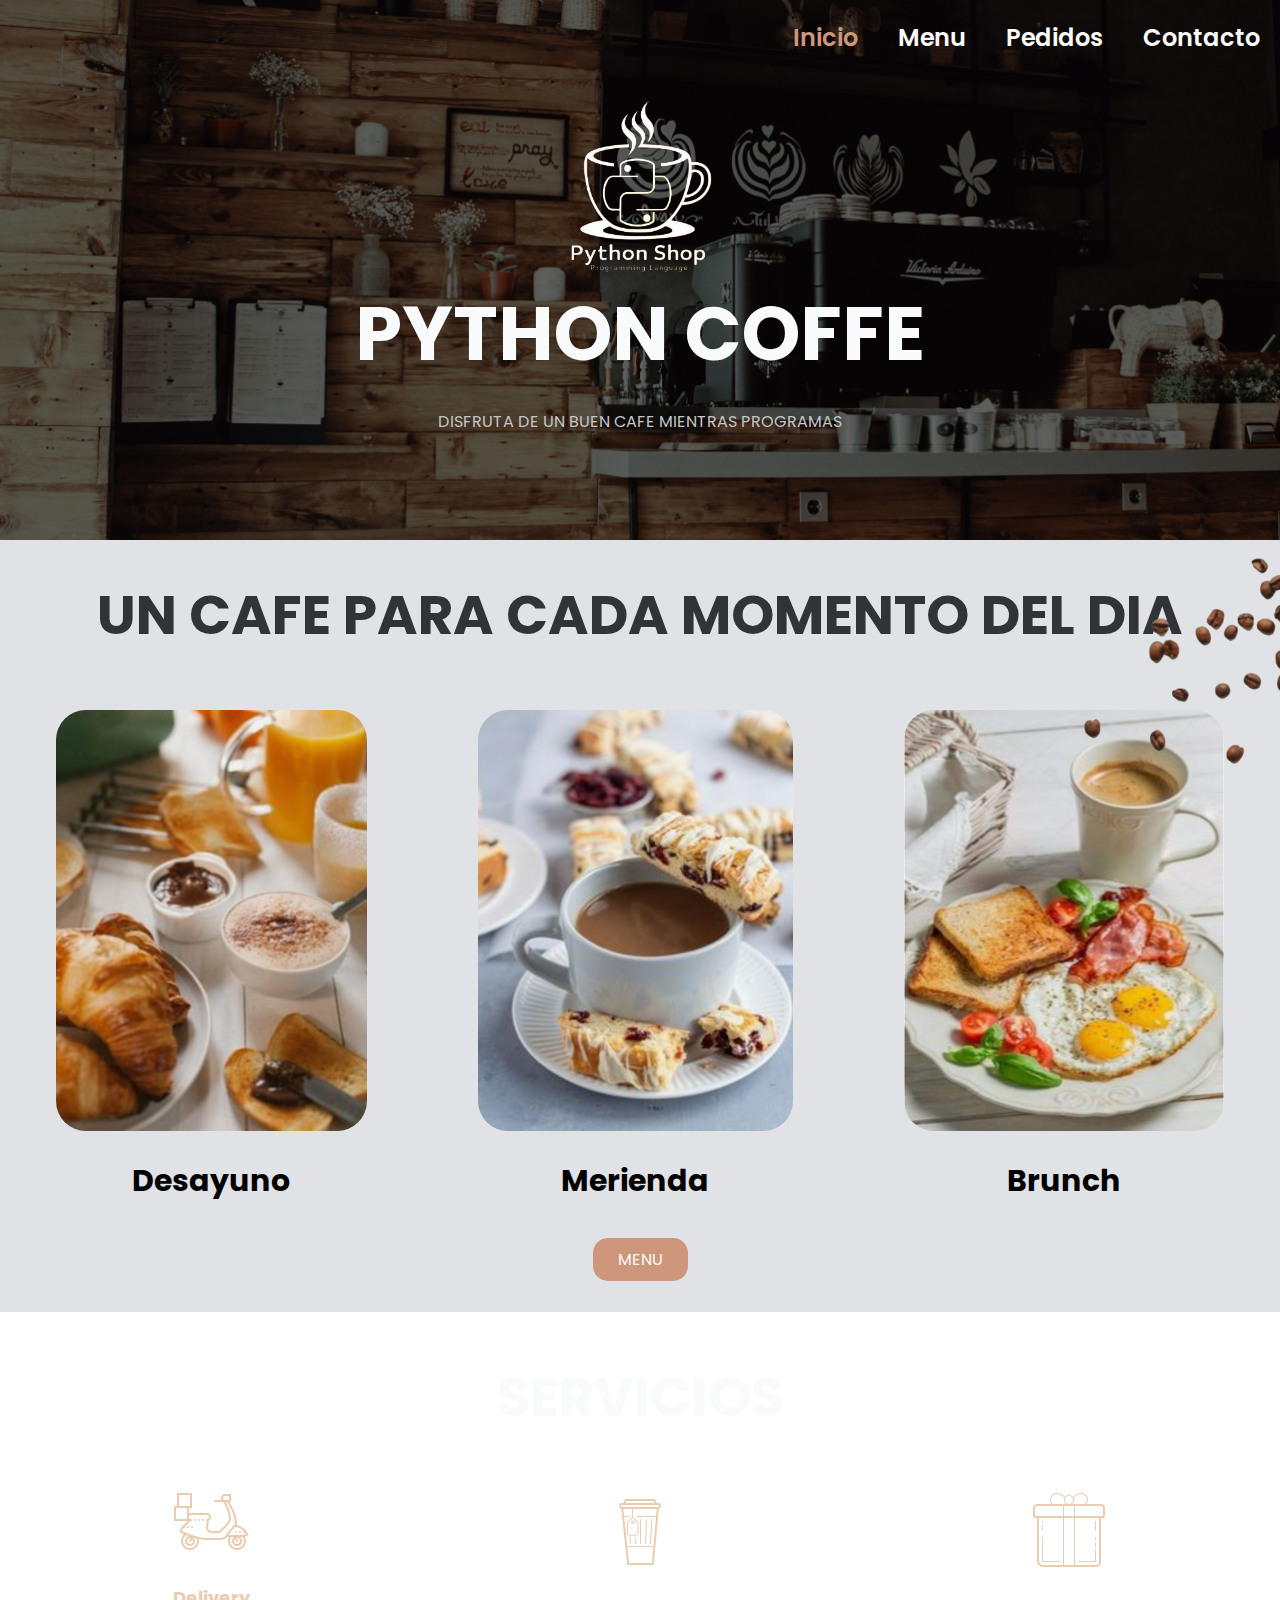
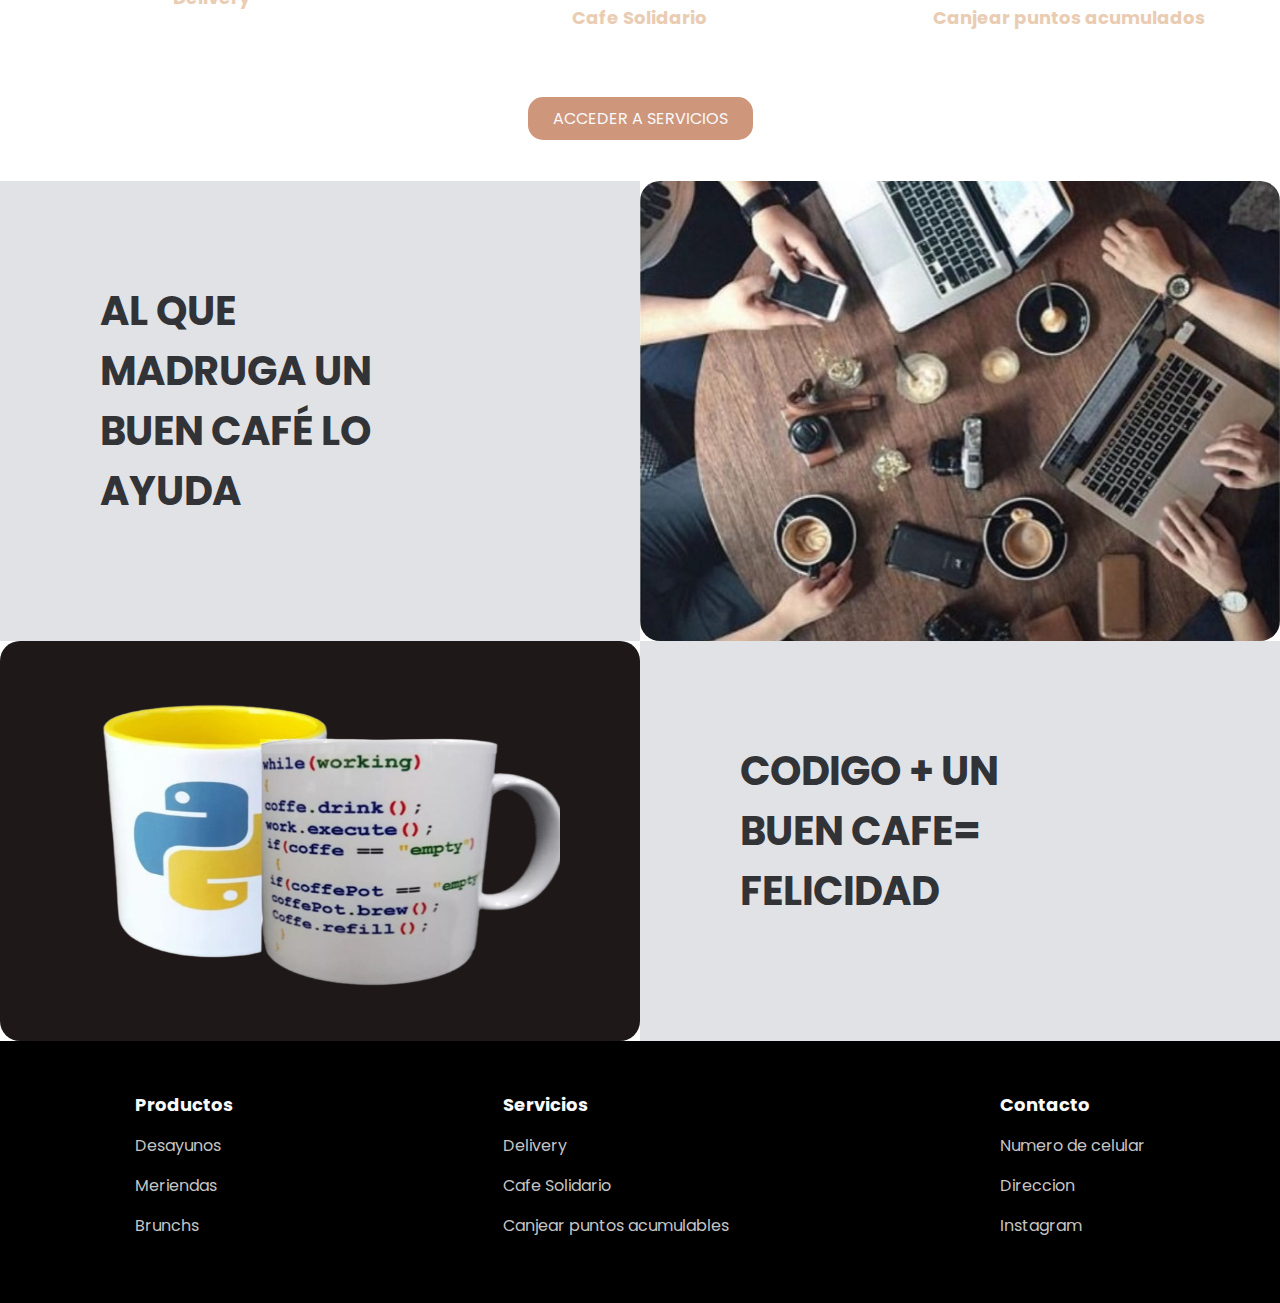
<file: index.html>
<!DOCTYPE html>
<html lang="es">

<head>
    <meta charset="UTF-8">
    <meta http-equiv="X-UA-Compatible" content="IE-edge">
    <meta name="viewport" content="width=device-width, initial-scale=1.0">
    <link rel="icon" href="imagenes/coffe.ico">
    <title>Python Coffe</title>
    <link rel="stylesheet" href="css/estilos.css">
</head>

<body>

    <header class="header">

        <div class="menu container">
            <a href="#" class="logo"></a>
            <input type="checkbox" id="menu" />
            <label for="menu">
                <img src="imagenes/menu.png" class="menu-icono" alt="">
            </label>
            <nav class="navbar">
                <ul>
                    <li><a href="index.html" class="menu-color">Inicio</a></li>
                    <li><a href="menu.html">Menu</a></li>
                    <li><a href="pedidos.html">Pedidos</a></li>
                    <li><a href="contacto.html">Contacto</a></li>
                </ul>
            </nav>
        </div>

        <div class="header-content container">
            <img src="imagenes/logo.png" class="menu-logo" alt="">
            <h1>Python Coffe</h1>
            <p>
                DISFRUTA DE UN BUEN CAFE MIENTRAS PROGRAMAS
            </p>

        </div>
    </header>

    <section class="coffee">
        <img class="coffee-img" src="imagenes/bg2.png" alt="">
        <div class="coffee-content container">
            <h2>Un cafe para cada momento del dia</h2>
            <br>
            <br>
            <div class="coffee-group">
                <div class="Desayuno">
                    <img src="imagenes/desayuno.jfif" alt="">
                    <h3>Desayuno</h3>

                </div>
                <div class="Merienda">
                    <img src="imagenes/merienda.jfif" alt="">
                    <h3>Merienda</h3>

                </div>
                <div class="Brunch">
                    <img src="imagenes/brunch.jfif" alt="">
                    <h3>Brunch</h3>

                </div>
            </div>
            <a href="menu.html" class="btn-1">Menu </a>
        </div>
    </section>

    <main class="services">
        <div class="services-content container">
            <h2>Servicios</h2>
            <div class="services-group">

                <div class="services-1">
                    <img src="imagenes/delivery.jfif" alt="">
                    <h3>Delivery</h3>
                </div>
                <div class="services-1">
                    <img src="imagenes/cafesolidario.jfif" alt="">
                    <h3>Cafe Solidario</h3>
                </div>
                <div class="services-1">
                    <img src="imagenes/canjearpuntos.png" alt="">
                    <h3>Canjear puntos acumulados</h3>
                </div>
            </div>

            <a href="pedidos.html" class="btn-1"> Acceder a Servicios</a>
        </div>
    </main>

    <section class="general">

        <div class="general-1">
            <h2> Al que madruga un buen café lo ayuda</h2>
        </div>
        <div class="general-2"></div>
    </section>

    <section class="general">
        <div class="general-3"></div>
        <div class="general-1">
            <h2> Codigo + Un buen Cafe= felicidad </h2>

        </div>
    </section>

    <footer class="footer">
        <div class="footer-content container">
            <div class="link">
                <h3>Productos</h3>
                <ul>
                    <li><a href="#">Desayunos</a></li>
                    <li><a href="#">Meriendas</a></li>
                    <li><a href="#">Brunchs</a></li>

                </ul>
            </div>
            <div class="link">
                <h3>Servicios</h3>
                <ul>
                    <li><a href="pedidos.html">Delivery</a></li>
                    <li><a href="pedidos.html">Cafe Solidario</a></li>
                    <li><a href="pedidos.html">Canjear puntos acumulables</a></li>

                </ul>
            </div>
            <div class="link">
                <h3>Contacto</h3>
                <ul>
                    <li><a href="#">Numero de celular</a></li>
                    <li><a href="#">Direccion</a></li>
                    <li><a href="#">Instagram</a></li>

                </ul>

            </div>
        </div>
    </footer>
</body>

</html>
</file>
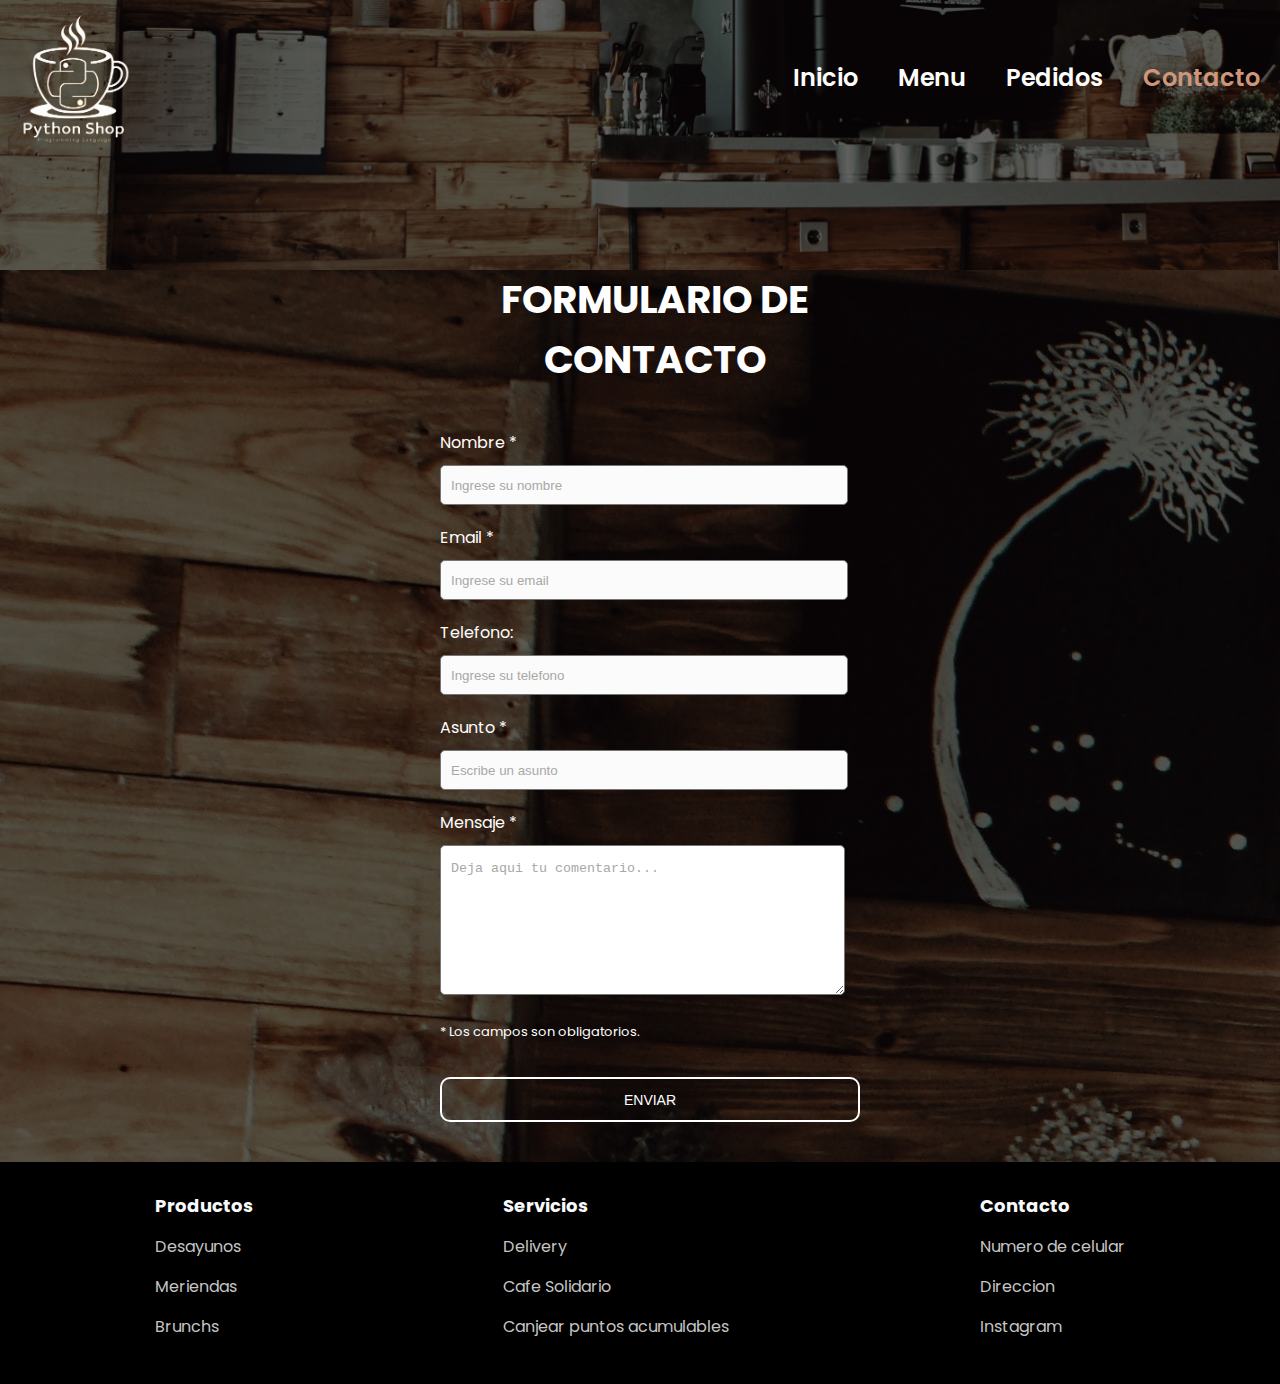
<file: contacto.html>
<!DOCTYPE html>
<html lang="en">

<head>
    <meta charset="UTF-8">
    <meta http-equiv="X-UA-Compatible" content="IE=edge">
    <meta name="viewport" content="width=device-width, initial-scale=1.0">
    <link rel="icon" href="imagenes/coffe.ico">
    <title>Python Coffe</title>
    <link rel="stylesheet" href="css/estilos.css">
    <link rel="stylesheet" href="css/contacto.css">
</head>

<body>

    <header class="header">

        <div class="menu container">
            <img src="imagenes/logo.png" class="menu-logo" alt="">

            <input type="checkbox" id="menu" />
            <label for="menu">

            </label>
            <nav class="navbar">
                <ul>
                    <li><a href="index.html">Inicio</a></li>
                    <li><a href="menu.html">Menu</a></li>
                    <li><a href="pedidos.html">Pedidos</a></li>
                    <li><a href="contacto.html" class="menu-color">Contacto</a></li>
                </ul>
            </nav>
        </div>


    </header>

    <main>
        <div class="formulario">
            <h2>Formulario de contacto</h1>
                <form name="contacto" action="https://formspree.io/f/moqgzdbw" method="post">
                  
                        <label for="nombre">Nombre
                            <span class="obligatorio">*</span>
                        </label>
                        <input type="text" name="nombre" maxlength="15" id="nombre" required="obligatorio" placeholder="Ingrese su nombre">

                        <label for="email">Email
                            <span class="obligatorio">*</span>
                        </label>
                        <input type="email" name="correo" id="correo" required="obligatorio" placeholder="Ingrese su email">
                
                        <label for="telefono">Telefono: </label>
                        <input name="telefono" placeholder="Ingrese su telefono" id="telefono" type="tel">

                        <label for="asunto">Asunto
                            <span class="obligatorio">*</span>
                        </label>
                        <input type="text" name="asunto" id="asunto" required="obligatorio" placeholder="Escribe un asunto" maxlength="50">

                        <label for="mensaje">Mensaje
                            <span class="obligatorio">*</span>
                        </label>
                        <textarea name="mensaje" class="mensaje" id="mensaje" required="obligatorio" placeholder="Deja aqui tu comentario..."></textarea>

                    <p class="aviso">
                        <span class="obligatorio"> </span> * Los campos son obligatorios.
                    </p>

                    <br>
                    <p id="validacion"></p>
                    <button type="button" name="enviar" id="enviar"  onclick="validacionContacto()">
                        <p>Enviar</p>
                    </button>

                </form>
        </div>
    </main>
    <script src="js/validacionContacto.js"></script>
    <footer class="footer">
        <div class="footer-content container">
            <div class="link">
                <h3>Productos</h3>
                <ul>
                    <li><a href="#">Desayunos</a></li>
                    <li><a href="#">Meriendas</a></li>
                    <li><a href="#">Brunchs</a></li>
                </ul>
            </div>
            <div class="link">
                <h3>Servicios</h3>
                <ul>
                    <li><a href="pedidos.html">Delivery</a></li>
                    <li><a href="pedidos.html">Cafe Solidario</a></li>
                    <li><a href="pedidos.html">Canjear puntos acumulables</a></li>
                </ul>
            </div>
            <div class="link">
                <h3>Contacto</h3>
                <ul>
                    <li><a href="#">Numero de celular</a></li>
                    <li><a href="#">Direccion</a></li>
                    <li><a href="#">Instagram</a></li>
                </ul>
            </div>
        </div>
    </footer>
</body>

</html>
</file>
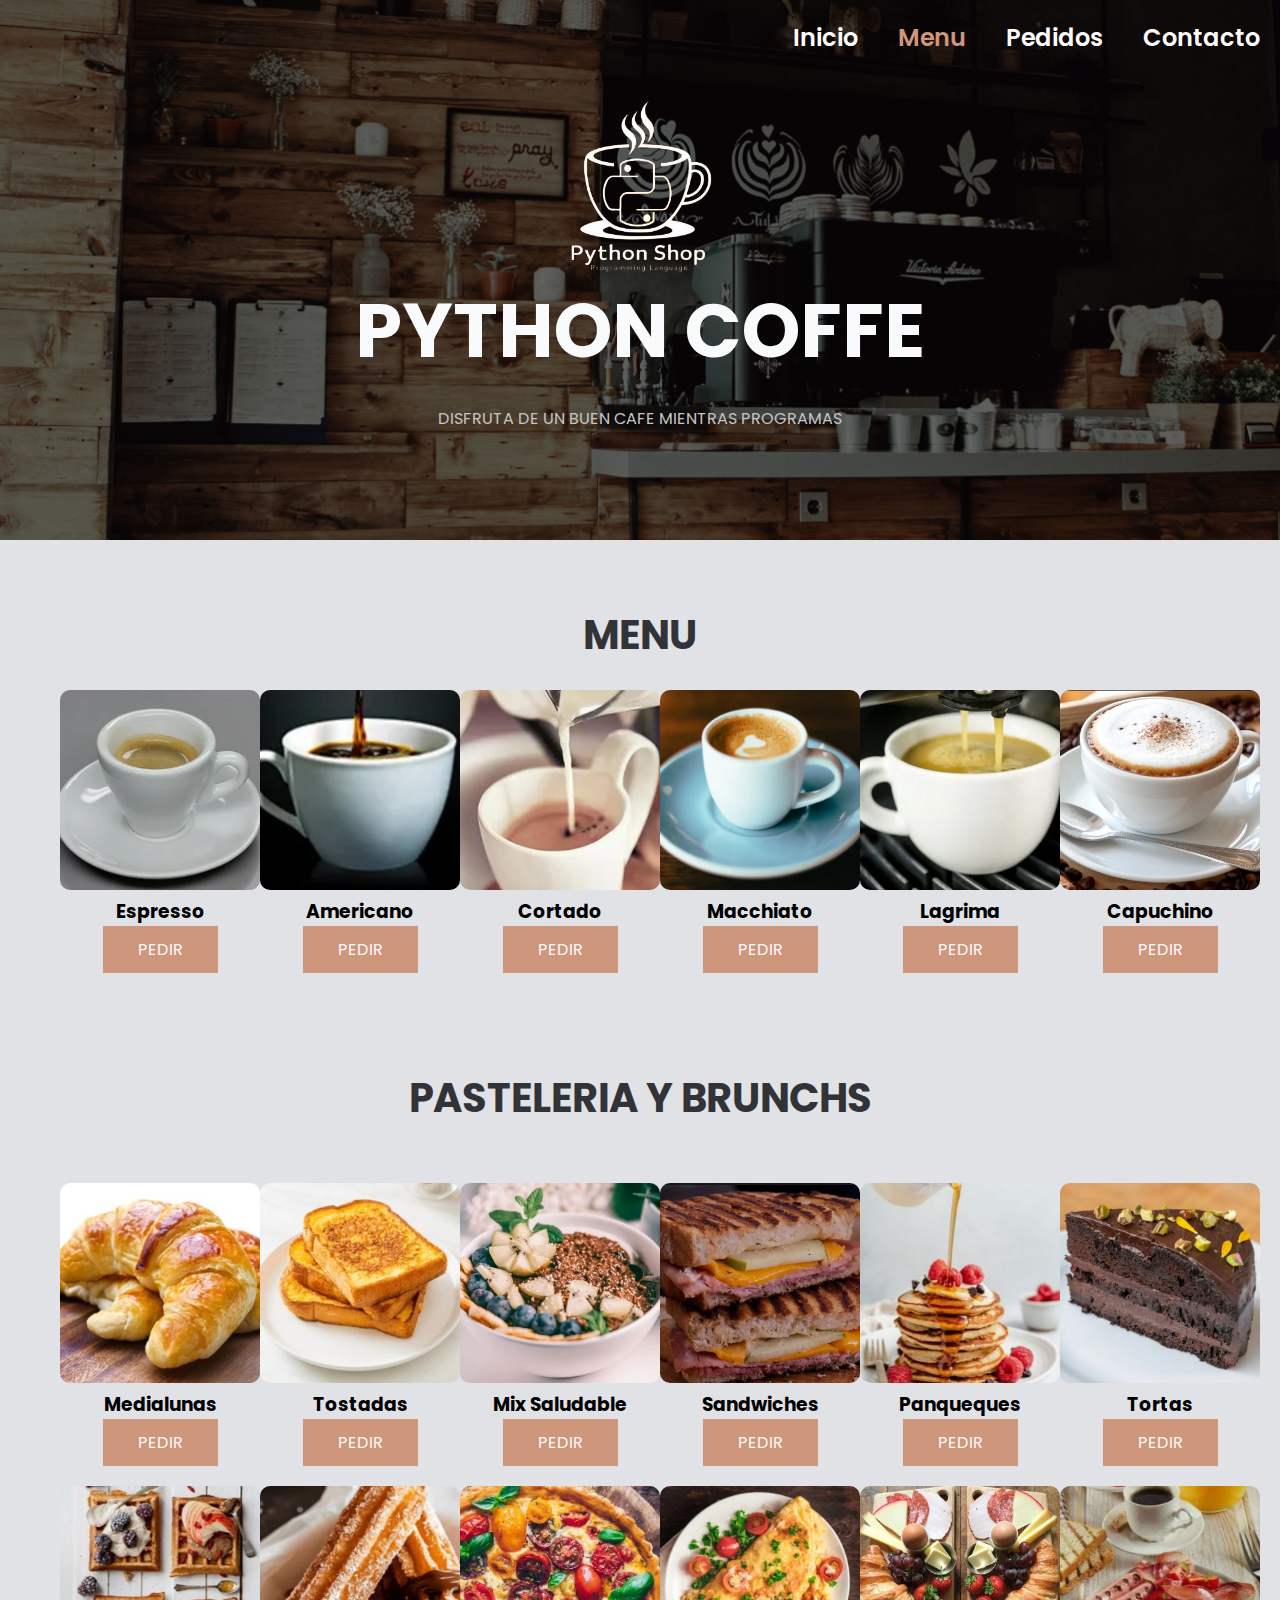
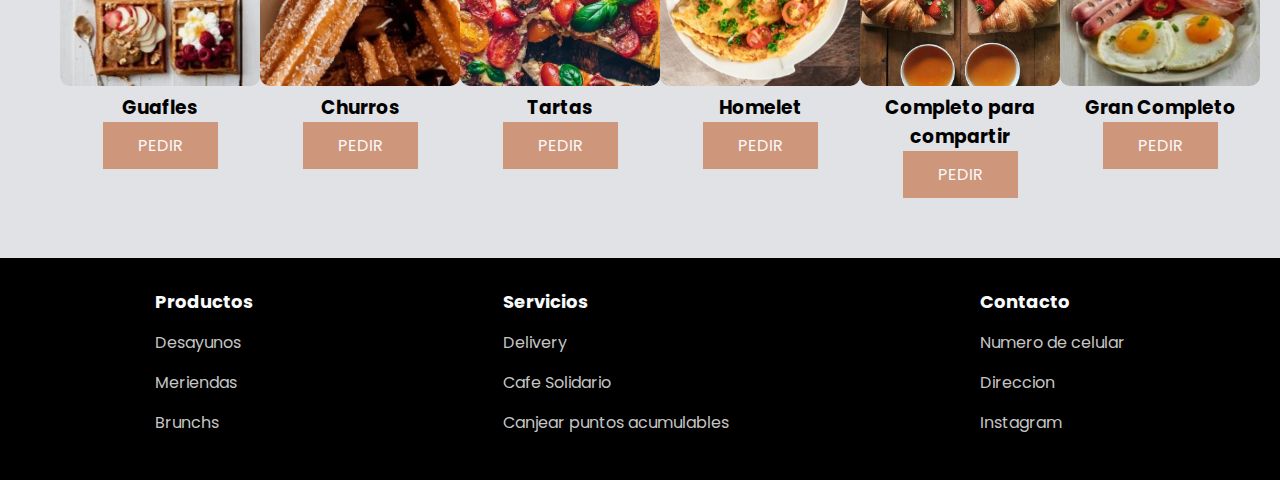
<file: menu.html>
<!DOCTYPE html>
<html lang="es">

<head>
    <meta charset="UTF-8">
    <meta http-equiv="X-UA-Compatible" content="IE-edge">
    <meta name="viewport" content="width=device-width, initial-scale=1.0">
    <link rel="icon" href="imagenes/coffe.ico">
    <title>Python Coffe</title>
    <link rel="stylesheet" href="css/menu.css">
</head>

<body>

    <header class="header">

        <div class="menu container">
            <a href="#" class="logo"></a>
            <input type="checkbox" id="menu" />
            <label for="menu">
                <img src="imagenes/menu.png" class="menu-icono" alt="">
            </label>
            <nav class="navbar">
                <ul>
                    <li><a href="index.html">Inicio</a></li>
                    <li><a href="menu.html" class="menu-color">Menu</a></li>
                    <li><a href="pedidos.html">Pedidos</a></li>
                    <li><a href="contacto.html">Contacto</a></li>
                </ul>
            </nav>
        </div>

        <div class="header-content container">
            <img src="imagenes/logo.png" class="menu-logo" alt="">
            <h1>Python Coffe</h1>
            <p>
                DISFRUTA DE UN BUEN CAFE MIENTRAS PROGRAMAS
            </p>
        </div>
    </header>


    <section id="coffee">
        <div class="coffee-content container">
            <h2>Menu </h2>
            <div class="coffee-group">
                <div class="Desayuno">
                    <img src="imagenes/espreso.jfif" alt="">
                    <h3>Espresso</h3>
                    <a href="pedidos.html?cafe=cafe1" class="btn-1">Pedir</a>

                </div>
                <div class="Desayuno">
                    <img src="imagenes/americano.jfif" alt="">
                    <h3>Americano</h3>
                    <a href="pedidos.html?cafe=cafe2" class="btn-1">Pedir</a>
                </div>
                <div class="Desayuno">
                    <img src="imagenes/cortado.jfif" alt="">
                    <h3>Cortado </h3>
                    <a href="pedidos.html?cafe=cafe3" class="btn-1">Pedir</a>

                </div>
                <div class="Desayuno">
                    <img src="imagenes/machiato.jfif" alt="">
                    <h3>Macchiato</h3>
                    <a href="pedidos.html?cafe=cafe4" class="btn-1">Pedir</a>

                </div>
                <div class="Desayuno">
                    <img src="imagenes/lagrima.jfif" alt="">
                    <h3>Lagrima</h3>
                    <a href="pedidos.html?cafe=cafe5" class="btn-1">Pedir</a>
                </div>
                <div class="Desayuno">
                    <img src="imagenes/capuchino.jfif" alt="">
                    <h3>Capuchino </h3>
                    <a href="pedidos.html?cafe=cafe6" class="btn-1">Pedir</a>

                </div>
            </div>

        </div>
    </section>

    <section id="coffee-group1">
        <div class="coffee-group1 container">
            <h2>PASTELERIA Y BRUNCHS</h2>
            <div class="coffee-masas">
                <div class="masas">
                    <img src="imagenes/Medialunas.jfif" alt="">
                    <h3>Medialunas</h3>
                    <a href="pedidos.html?com=com1" class="btn-1">Pedir</a>
                </div>
                <div class="masas">
                    <img src="imagenes/tostadas.jfif" alt="">
                    <h3>Tostadas</h3>
                    <a href="pedidos.html?com=com2" class="btn-1">Pedir</a>
                </div>
                <div class="masas">
                    <img src="imagenes/mix saludable.jfif" alt="">
                    <h3>Mix Saludable </h3>
                    <a href="pedidos.html?com=com3" class="btn-1">Pedir</a>
                </div>
                <div class="masas">
                    <img src="imagenes/tostados.jfif" alt="">
                    <h3>Sandwiches</h3>
                    <a href="pedidos.html?com=com4" class="btn-1">Pedir</a>

                </div>
                <div class="masas">
                    <img src="imagenes/panqueques.jfif" alt="">
                    <h3>Panqueques</h3>
                    <a href="pedidos.html?com=com5" class="btn-1">Pedir</a>
                </div>
                <div class="masas">
                    <img src="imagenes/tortas.jfif" alt="">
                    <h3>Tortas </h3>
                    <a href="pedidos.html?com=com6" class="btn-1">Pedir</a>
                </div>
                <div class="masas">
                    <img src="imagenes/guafles.jfif" alt="">
                    <h3>Guafles</h3>
                    <a href="pedidos.html?com=com7" class="btn-1">Pedir</a>

                </div>
                <div class="masas">
                    <img src="imagenes/churros.jfif" alt="">
                    <h3>Churros</h3>
                    <a href="pedidos.html?com=com8" class="btn-1">Pedir</a>
                </div>
                <div class="masas">
                    <img src="imagenes/tarta.jfif" alt="">
                    <h3>Tartas</h3>
                    <a href="pedidos.html?com=com9" class="btn-1">Pedir</a>

                </div>
                <div class="masas">
                    <img src="imagenes/homelet.jfif" alt="">
                    <h3>Homelet</h3>
                    <a href="pedidos.html?com=com10" class="btn-1">Pedir</a>

                </div>
                <div class="masas">
                    <img src="imagenes/completo para compartir.jfif" alt="">
                    <h3>Completo para compartir</h3>
                    <a href="pedidos.html?com=com11" class="btn-1">Pedir</a>
                </div>
                <div class="masas">
                    <img src="imagenes/gran completo.jfif" alt="">
                    <h3>Gran Completo</h3>
                    <a href="pedidos.html?com=com12" class="btn-1">Pedir</a>
                </div>

            </div>
        </div>

    </section>

    <footer class="footer">
        <div class="footer-content container">
            <div class="link">
                <h3>Productos</h3>
                <ul>
                    <li><a href="#">Desayunos</a></li>
                    <li><a href="#">Meriendas</a></li>
                    <li><a href="#">Brunchs</a></li>

                </ul>
            </div>
            <div class="link">
                <h3>Servicios</h3>
                <ul>
                    <li><a href="#">Delivery</a></li>
                    <li><a href="#">Cafe Solidario</a></li>
                    <li><a href="#">Canjear puntos acumulables</a></li>

                </ul>
            </div>
            <div class="link">
                <h3>Contacto</h3>
                <ul>
                    <li><a href="#">Numero de celular</a></li>
                    <li><a href="#">Direccion</a></li>
                    <li><a href="#">Instagram</a></li>

                </ul>

            </div>
        </div>
    </footer>
</body>

</html>
</file>
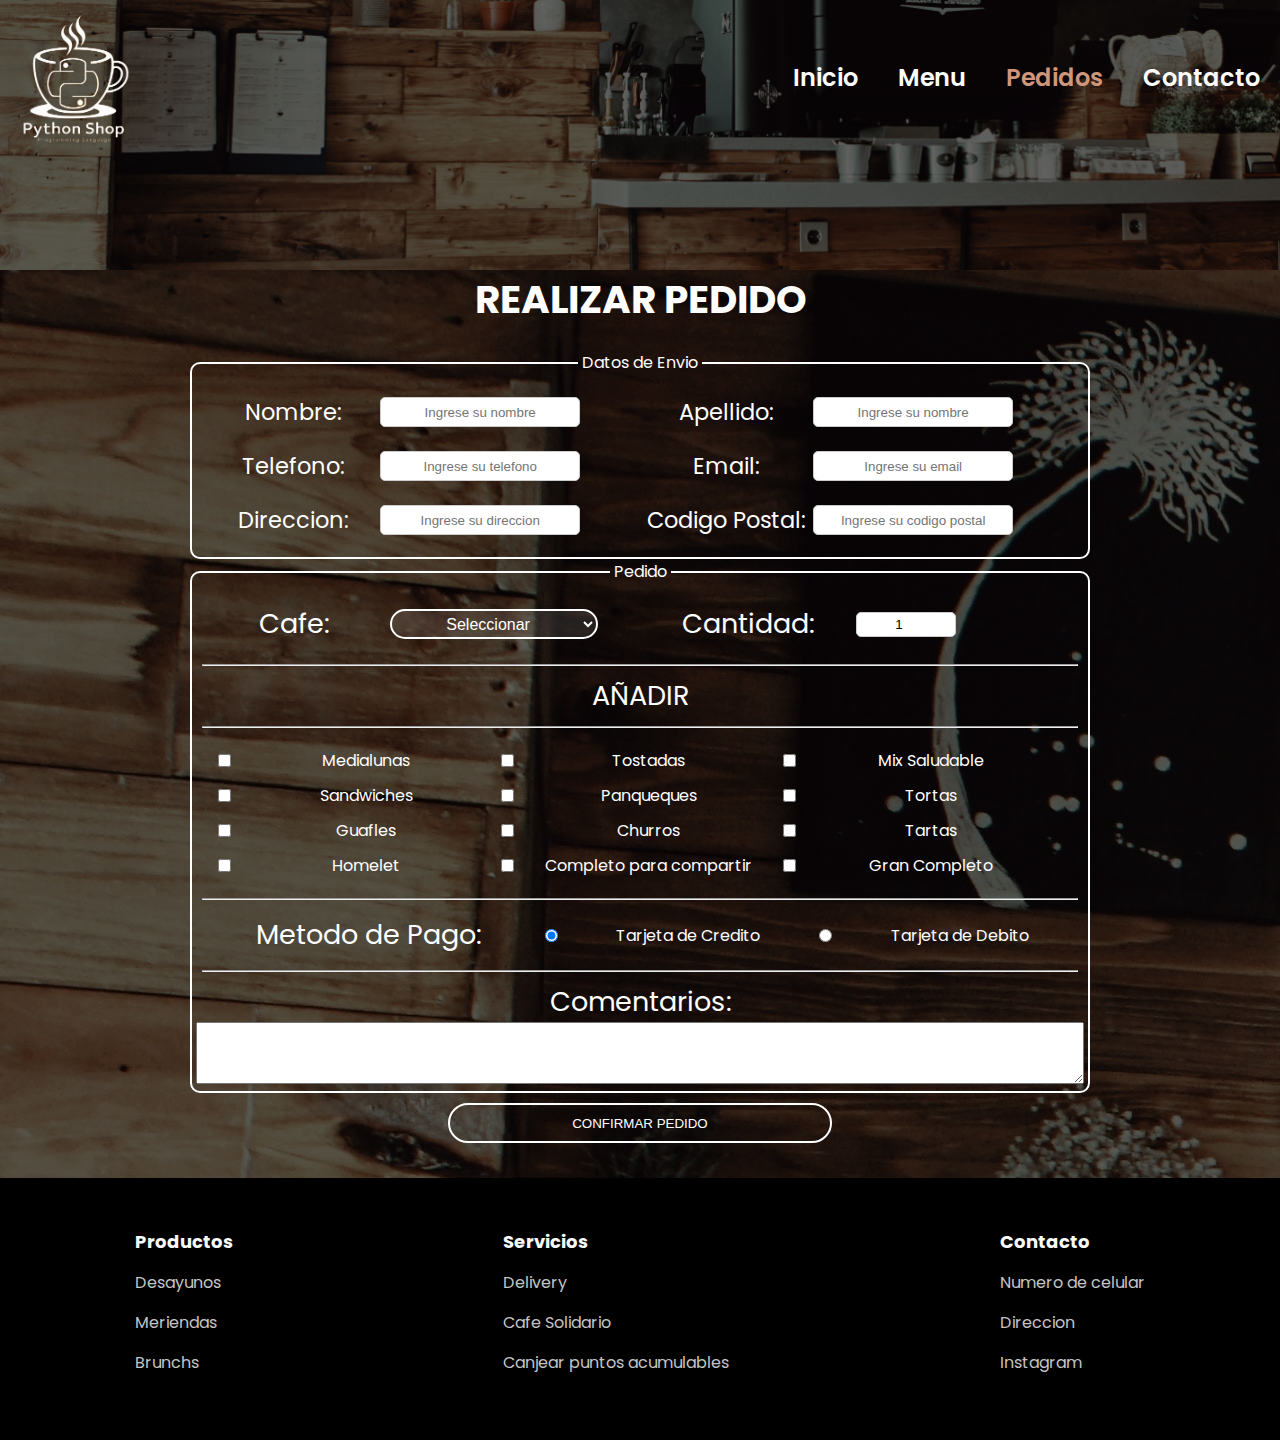
<file: pedidos.html>
<!DOCTYPE html>
<html lang="en">

<head>
    <meta charset="UTF-8">
    <meta http-equiv="X-UA-Compatible" content="IE=edge">
    <meta name="viewport" content="width=device-width, initial-scale=1.0">
    <link rel="icon" href="imagenes/coffe.ico">
    <title>Python Coffe</title>
    <link rel="stylesheet" href="css/estilos.css">
    <link rel="stylesheet" href="css/pedidos.css">
    <link rel="stylesheet"
        href="https://fonts.googleapis.com/css2?family=Poppins:ital,wght@400;500,600;800&display=swap">
</head>

<body>

    <header class="header">

        <div class="menu container">
            <img src="imagenes/logo.png" class="menu-logo" alt="">

            <input type="checkbox" id="menu" />
            <label for="menu">

            </label>
            <nav class="navbar">
                <ul>
                    <li><a href="index.html">Inicio</a></li>
                    <li><a href="menu.html">Menu</a></li>
                    <li><a href="pedidos.html" class="menu-color">Pedidos</a></li>
                    <li><a href="contacto.html">Contacto</a></li>
                </ul>
            </nav>
        </div>


    </header>

    <main>
        <div class="formulario">
            <h2>Realizar pedido</h2>
            <form name="pedidos" action="https://formspree.io/f/mleqyjqo" method="POST">
                <fieldset>
                    <legend> Datos de Envio </legend>
                    <div class="datosE">
                        <label for="nombre">Nombre: </label>
                        <input required name="nombre" placeholder="Ingrese su nombre" id="nombre" type="text"
                            maxlength="15">

                        <label for="apellido">Apellido: </label>
                        <input required name="apellido" placeholder="Ingrese su nombre" id="apellido" type="text"
                            maxlength="15">

                        <label for="telefono">Telefono: </label>
                        <input required name="telefono" placeholder="Ingrese su telefono" id="telefono" type="tel">

                        <label for="correo">Email:</label>
                        <input required name="correo" placeholder="Ingrese su email" id="correo" type="email">

                        <label for="calle">Direccion:</label>
                        <input required name="calle" placeholder="Ingrese su direccion" id="calle" type="text"
                            maxlength="30">

                        <label for="cp">Codigo Postal:</label>
                        <input required name="cp" placeholder="Ingrese su codigo postal" id="cp" type="text">

                    </div>
                </fieldset>
                <fieldset>
                    <legend> Pedido </legend>
                    <div class="pedidocafe">
                        <label for="cafe">Cafe:</label>
                        <select id="cafe" name="cafe" required>
                            <option value="nonsel">Seleccionar</option>
                            <option value="cafe1">Espresso</option>
                            <option value="cafe2">Americano</option>
                            <option value="cafe3">Cortado</option>
                            <option value="cafe4">Macchiato</option>
                            <option value="cafe5">Lagrima</option>
                            <option value="cafe6">Capuchino</option>
                        </select>
                        <label for="cafecnt">Cantidad:</label>
                        <input type="number" id="cafecnt" name="cafecnt" value="1" min="1" max="10" required>
                    </div>
                    <hr>
                    <label for="plato">AÑADIR</label>
                    <hr>
                    <div class="allPlatos">
                        <input type="checkbox" id="cbox" name="plato" value="com1"> Medialunas
                        <input type="checkbox" id="cbox" name="plato" value="com2"> Tostadas
                        <input type="checkbox" id="cbox" name="plato" value="com3"> Mix Saludable
                        <input type="checkbox" id="cbox" name="plato" value="com4"> Sandwiches
                        <input type="checkbox" id="cbox" name="plato" value="com5"> Panqueques
                        <input type="checkbox" id="cbox" name="plato" value="com6"> Tortas
                        <input type="checkbox" id="cbox" name="plato" value="com7"> Guafles
                        <input type="checkbox" id="cbox" name="plato" value="com8"> Churros
                        <input type="checkbox" id="cbox" name="plato" value="com9"> Tartas
                        <input type="checkbox" id="cbox" name="plato" value="com10"> Homelet
                        <input type="checkbox" id="cbox" name="plato" value="com11"> Completo para compartir
                        <input type="checkbox" id="cbox" name="plato" value="com12"> Gran Completo
                    </div>
                    <hr>
                    <div class="pago">
                        <label for="metpag">Metodo de Pago: </label>
                        <input type="radio" name="metpago" value="credcard" checked>Tarjeta de Credito
                        <input type="radio" name="metpago" value="debcard">Tarjeta de Debito
                    </div>
                    <hr>
                    <div class="comentarios-container"></div>
                    <label for="comentarios">Comentarios:</label><br>
                    <textarea id="comentarios" name="comentarios" rows="4" maxlength="380"></textarea>
        </div>
        </fieldset>

        <p id="validacion"></p>
        <input type="button" id="confirmarPedido" value="CONFIRMAR PEDIDO" onclick="validarPedidos()">
        <br>
        </form>
        </div>
    </main>
    <script src="js/validacionPedidos.js"></script>
    <footer class="footer">
        <div class="footer-content container">
            <div class="link">
                <h3>Productos</h3>
                <ul>
                    <li><a href="#">Desayunos</a></li>
                    <li><a href="#">Meriendas</a></li>
                    <li><a href="#">Brunchs</a></li>
                </ul>
            </div>
            <div class="link">
                <h3>Servicios</h3>
                <ul>
                    <li><a href="#">Delivery</a></li>
                    <li><a href="#">Cafe Solidario</a></li>
                    <li><a href="#">Canjear puntos acumulables</a></li>
                </ul>
            </div>
            <div class="link">
                <h3>Contacto</h3>
                <ul>
                    <li><a href="#">Numero de celular</a></li>
                    <li><a href="#">Direccion</a></li>
                    <li><a href="#">Instagram</a></li>
                </ul>
            </div>
        </div>
    </footer>
</body>

</html>
</file>
<file: css/estilos.css>
@import url('https://fonts.googleapis.com/css2?family=Poppins:ital,wght@400;500,600;800&display=swap');

*{
   margin: 0;
   padding: 0;
   box-sizing: border-box;
   text-decoration: none;
   list-style: none;
}

body {
    font-family: "Poppins", sans-serif;
}

.container {
   max-width: 100%;
   margin: 0 auto;
}

.header {
    background-image: linear-gradient(
    rgba(0,0,0,0.6),
    rgba(0,0,0,0.6)),
    url(../imagenes/bg.jpg);
    background-position: center bottom;
    background-repeat: no-repeat;
    background-size: cover;
    min-height: 60vh;
    display: flex;
    align-items: center;
}

.container .navbar .menu-color{
        color: #ce967b;
      
}

.menu {
    position: absolute;
    top: 0;
    left: 0;
    right: 0;
    display: flex;
    align-items: center;
    justify-content: space-between;
    
}

.logo {
        color: #FFFDFC;
        font-size: 25px;
        font-weight: 800;
}

.menu .navbar ul li {
        position: relative;
        float: left;
}
.menu .navbar ul li a {
        font-size: 24px;
        padding: 20px;
        color: #FFFDFC;
        display: block;
        font-weight: 600;
}

.menu .navbar ul li a:hover {
        color: #ce967b;
}

#menu {
        display: none;
}

.menu-icono {
        width: 25px;
}

.menu label {
        cursor: pointer;
        display: none;
}

.menu-logo {
    width: 200px;
}

.header-content {
        text-align: center;
}

.header-content h1 {
        font-size: 75px;
        line-height: 80px;
        color: #f9fafc;
        text-transform: uppercase;
        margin-bottom: 35px;
}

.header-content p {
        font-size: 16px;
        color: #c5c5c5;
        padding: 0 250px;
        margin-bottom: 25px;
}

.btn-1 {
     border-radius: 15px;
    padding: 10px 25px;
    background-color: #ce967b;
    color: #f9fafc;
    text-transform: uppercase;
}

.btn-1:hover {
    background-color: #ebad8d;
}


.coffee{
        padding: 40px 0;
        background-color: #e1e2e6;
        position: relative;
}

.coffee-content{
        text-align: center;
}

.coffee-content h2{
        font-size: 55px;
        line-height: 70px;
        color: #323337;
        text-transform: uppercase;
        /* padding: 0 250px; */
        margin-bottom: 10px;
}
/* 
.txt-p{
        font-size: 16px;
        color: #414247;
        padding: 0 250px;
        margin-bottom: 35px;
} */

.coffee-group{
        display: flex;
        justify-content: space-around;
        margin-bottom: 10px;
}
/*
.coffee-1{
        padding: 0 25px;
}

.coffee-1 img{
        width: 200px;
      
}*/

.coffee-img{
        width: 300px;
        position: absolute;
        top: 0;
        right: 0;
        
        /* height: auto; */
       
}
/*
.coffee-1 h3{
        color: #323337;
        font-size: 20px;
        margin: 15 0 0 15px;
}*/

.coffee-group img{
        border-radius: 30px;
        transition: all 300ms;
        width: 90%;
        height: 80%;
}

.coffee-group :hover img{
        filter: brightness(1.2);
        transform: scale(1.02);
}

.coffee-group h3{
        font-size: 30px;
        margin-top: 20px;
}

.services {

        background-image: linear-gradient(
                rgba(0,0,0,0.7),
                rgba(0,0,0,0.7)),
                url(../imagenes/bg2.jpg);
        background-position: center center;
        background-repeat: no-repeat;
        background-size: cover;
        background-attachment: fixed;
        padding: 50px 0;
}

.services-content {
        text-align: center;
}

.services-content h2{
        font-size: 55px;
        line-height: 70px;
        color: #f9fafc;
        text-transform: uppercase;
        margin-bottom: 50px;
}

/* .services-content p{
        font-size: 16px;
        color: #c5c5c5;
        margin-bottom: 50px;
        padding: 0 100px;
} */

.services-group {
        display: grid;
        grid-template-columns: 33% 33% 33%;
        justify-content: space-between;
        margin-bottom: 75px;
}

/* .services-1{
        padding: 0 100px;
}

.services-1 img{
        /* width: 25px; 
        margin-bottom: 15px;
} */

.services-1 h3{
        color: #eaccb3;
        font-size: 18px;
}


.services-group img{
        margin-bottom: 15px;
        transition: all 300ms;
}

.services-group :hover img{
        filter: brightness(1.2);
        transform: scale(1.3);
}

.general {
        display: flex;
}

.general-1 {
        width: 50%;
        padding: 100px 250px 100px 100px;
        background-color: #e1e2e6;
}

.general-2 {
        background-image: url(../imagenes/general2.jpeg);
        background-position: center center;
        background-repeat: no-repeat;
        background-size: cover;
        border-radius: 20px;
        width: 50%;
}


.general-3 {
        background-image: url(../imagenes/tazas.png);
         background-position: center center;
    background-attachment: contain;
    background-repeat: no-repeat;
    background-size: 75% 75%;
    width: 50%;
    background-color: #1f1818;
    border-radius: 20px;
}

h2{
        font-size: 40px;
        line-height: 60px;
        color: #323337;
        text-transform: uppercase;
        margin-bottom: 20px;
}


.footer{
        padding: 50px 0;
        background-color: #000000;
        
}

.footer-content {
        display: flex;
        justify-content: space-around;
       
}
.link h3{
        font-size: 18px;
        color: #f9fafc;
        margin-bottom: 15px;
}

.link a {
        font-size: 16px;
        color: #c5c5c5;
        display: block;
        margin-bottom: 15px;
}


/* Responsive Tablet */

@media (max-width: 1100px){

        .menu{
                padding: 0px;
        }
       .menu label{
                cursor: pointer;
                display: none;
        } 

        .header-content h1 {
                font-size: 40px;
                line-height: 60px;
                margin-bottom: 15px;
        }
    
        .coffee{
                padding: 30px;
        }

        .coffee-content h2{
                font-size: 2em;
                padding: 0;
        }

        .coffee-img{
                display: none;
        }

        .coffee-group{
                flex-direction: column;
                margin-bottom: 0;
        }

        .services{
                padding: 10px;
                
        }
        .services h2{
                font-size: 3em;
        }

        .general-1 {
                width: 50%;
                padding: 50px 150px 50px 50px;
               
        }

        .general h2{
                font-size: 25px;
        }


        .footer{
                padding: 20px;
        }

}


/* Responsive celular */

@media(max-width:800px) {
        .menu{
                padding: 30px;
        }
        .menu label{
                display: initial;
        }

        .menu .navbar{
                position: absolute;
                top: 100%;
                left: 0;
                right: 0;
                background-color:#323337;
                display: none;
        }

        .menu .navbar ul li{
                width: 100%;
        }

        #menu:checked ~ .navbar{
                display: initial;
        }

        .header{
               
                min-height: 0vh;
        }

        .header-content{
                
                padding: 70px 30px;
        }

        .header-content h1 {
                font-size: 3em;
                      
        }

        .header-content p{
                padding: 0;
        }

        .coffee{
                padding: 30px;
        }

        .coffee-content h2{
                font-size: 2em;
                padding: 0;
        }

        .coffee-group{
                flex-direction: column;
                margin-bottom: 0;
        }

        .coffee-img{
                display: none;
        }

        .services{
                padding: 30px;
        }

        .services-content p{
                padding: 0;
        }

        .services-group{
                display: flex;
                flex-direction: column;
                margin-bottom: 0;
        }

        .services-1{
                margin-bottom: 25px;
        }

        .general{
                flex-direction: column;
                
        }

        .general-1{
                
                width: 100%;
                padding: 30px;
                text-align: center;
        }

        h2{
                font-size: 2em;
        }

        .general-2, .general-3{
                display: none;
        }

        .footer{
                padding: 30px;
        }

        .footer-content{
                flex-direction: column;
                text-align: center;
        }
}
.navbar-nav a:active {
        background-color: #337ab7; /* Cambia el color de fondo */
        color: #ce967b; /* Cambia el color del texto */
      }
</file>
<file: css/contacto.css>
body {
	background-image: linear-gradient(rgba(0, 0, 0, 0.6),
			rgba(0, 0, 0, 0.6)),
		url(../imagenes/bg.jpg);
}

.formulario {
	width: 460px;
	height: auto;
	margin: auto;
	border-radius: 10px;
	padding-bottom: 20px;
	padding-left: 30px;
}


input {
	background-color: #fbfbfb;
	width: 408px;
	height: 40px;
	border-radius: 5px;
	border-style: solid;
	border-width: 1px;
	margin-top: 10px;
	padding-left: 10px;
	margin-bottom: 20px;
}


textarea {
	width: 405px;
	height: 150px;
	border-radius: 5px;
	border-style: solid;
	border-width: 1px;
	margin-top: 10px;
	padding-left: 10px;
	margin-bottom: 20px;
	padding-top: 15px;
}


label {
	display: block;
	float: center;
	color: #FFFDFC;
}


button {
	height: 45px;
	padding-left: 5px;
	padding-right: 5px;
	margin-bottom: 20px;
	margin-top: 10px;
	text-transform: uppercase;
	background-color: #b8b0b000;
	border-color: #ffffff;
	border-style: solid;
	border-radius: 10px;
	width: 420px;
	cursor: pointer;
}


button p {
	color: #fff;
}


span {
	color: #ffffff;
}


.aviso {
	font-size: 13px;
	color: #ffffff;
}


h2 {
	font-size: 39px;
	text-align: center;
	padding-bottom: 20px;
	color: #ffffff;
}


h3 {
	font-size: 16px;

	color: #ffffff;

}

p {
	font-size: 14px;
	color: #ffffff;
}

::-webkit-input-placeholder {
	color: #a8a8a8;
}


::-webkit-textarea-placeholder {
	color: #a8a8a8;
}


.formulario input:focus {
	outline: 0;
	border: 1px solid #97d848;
}


.formulario textarea:focus {
	outline: 0;
	border: 1px solid #97d848;
}

.footer{
	padding: 30px;
	background-color: #000000;
}

.footer-content {
	display: flex;
	justify-content: space-around;
}

.link h3{
	font-size: 18px;
	color: #f9fafc;
	margin-bottom: 15px;
}

.link a {
	font-size: 16px;
	color: #c5c5c5;
	display: block;
	margin-bottom: 15px;
}

.header {
	min-height: 30vh;
}

.menu-logo {
	width: 150px;
}

#enviar:focus {
    color: rgb(39, 2, 158);
    background: rgba(255, 255, 255, 0.8)
}

#enviar:hover {
    background-color: rgb(147, 198, 218);
    color: black;

}

.navbar-nav a:active {
	background-color: #337ab7;
	/* Cambia el color de fondo */
	color: #ce967b;
	/* Cambia el color del texto */
}
</file>
<file: css/menu.css>
@import url('https://fonts.googleapis.com/css2?family=Poppins:ital,wght@400;500,600;800&display=swap');

*{
   margin: 0;
   padding: 0;
   box-sizing: border-box;
   text-decoration: none;
   list-style: none;
}

body {
    font-family: "Poppins", sans-serif;
}

.container {
   max-width: 100%;
   margin: 0 auto;
}

.header {
    background-image: linear-gradient(
    rgba(0,0,0,0.6),
    rgba(0,0,0,0.6)),
    url(../imagenes/bg.jpg);
    background-position: center bottom;
    background-repeat: no-repeat;
    background-size: cover;
    min-height: 60vh;
    display: flex;
    align-items: center;
}

.container .navbar .menu-color{
        color: #ce967b;     
}

.menu {
    position: absolute;
    top: 0;
    left: 0;
    right: 0;
    display: flex;
    align-items: center;
    justify-content: space-between;
}

.logo {
        color: #FFFDFC;
        font-size: 25px;
        font-weight: 800;
}

.menu .navbar ul li {
        position: relative;
        float: left;
}
.menu .navbar ul li a {
        font-size: 24px;
        padding: 20px;
        color: #FFFDFC;
        display: block;
        font-weight: 600;
}

.menu .navbar ul li a:hover {
        color: #ce967b;
}

#menu {
        display: none;
}

.menu-icono {
        width: 25px;
}

.menu label {
        cursor: pointer;
        display: none;
}

.menu-logo {
    width: 200px;
}

.header-content {
        text-align: center;
}

.header-content h1 {
        font-size: 75px;
        line-height: 80px;
        color: #f9fafc;
        text-transform: uppercase;
        margin-bottom: 35px;
}

.header-content p {
        font-size: 16px;
        color: #c5c5c5;
        padding: 0 250px;
        margin-bottom: 25px;
}

.btn-1 {
    display: inline-block;
    padding: 11px 35px;
    background-color: #ce967b;
    color: #f9fafc;
    text-transform: uppercase;
}

.btn-1:hover {
    background-color: #ebad8d;
}

.coffee-content{
        background-color: #e1e2e6;
        padding: 60px;
        text-align: center;
}

.container img {
        width: 200px;  /* Establece un ancho fijo para todas las imágenes */
        height: 200px; /* Establece una altura fija para todas las imágenes */
        object-fit: cover; /* Ajusta la imagen para cubrir el área asignada */
        border-radius: 10px;
    }

.coffee-group{
       
        display: grid;
        grid-template-columns: repeat(6,1fr);
        justify-items: center;
        row-gap: 20px;
}

  
.coffee-group img{
        transition: all 300ms;
}

.coffee-group :hover img{
        filter: brightness(1.2);
        transform: scale(1.1);
}

.coffee-group1{
        background-color: #e1e2e6;
        padding: 30px;
        text-align: center;
}

.coffee-masas img {
        width: 200px;  /* Establece un ancho fijo para todas las imágenes */
        height: 200px; /* Establece una altura fija para todas las imágenes */
        object-fit: cover; /* Ajusta la imagen para cubrir el área asignada */
        border-radius: 10px;
    }

.coffee-masas{
        padding: 30px;
        display: grid;
        grid-template-columns: repeat(6,1fr);
        justify-items: center;
        row-gap: 20px;
}


.coffee-masas img{
        transition: all 300ms;
}

.coffee-masas :hover img{
        filter: brightness(1.2);
        transform: scale(1.1);
}


h2{
        font-size: 40px;
        line-height: 70px;
        color: #323337;
        text-transform: uppercase;
        margin-bottom: 20px;
}

.footer{
        padding: 30px;
        background-color: #000000;
}

.footer-content {
        display: flex;
        justify-content: space-around;
}

.link h3{
        font-size: 18px;
        color: #f9fafc;
        margin-bottom: 15px;
}

.link a {
        font-size: 16px;
        color: #c5c5c5;
        display: block;
        margin-bottom: 15px;
}

/* Contacto Externo */

.navbar-nav a:active {
        background-color: #337ab7; /* Cambia el color de fondo */
        color: #ce967b; /* Cambia el color del texto */
      }
</file>
<file: css/pedidos.css>
body {
    background-image: linear-gradient(rgba(0, 0, 0, 0.6),
            rgba(0, 0, 0, 0.6)),
        url(../imagenes/bg.jpg);
}

h2 {
    font-size: 39px;
    text-align: center;
    color: #fff
}

.formulario {
    height: auto;
    width: 100vh;
    margin: auto;
    margin-top: 0px;
    color: #fff
}

fieldset {
    text-align: center;
    align-items: center;
    margin-bottom: 0px;
    border: 2px solid white;
    outline: none;
    border-radius: 10px;
}

legend {
    text-align: center;
}

.datosE {
    margin: 15px 15px 15px 15px;
    display: grid;
    grid-template-columns: 20% 30% 20% 30%;
    justify-items: stretch;
    align-items: center;
    row-gap: 10px;
}

.datosE label {
    padding: 5px;
    font-size: 2.5vh;
}

.datosE input {
    width: 200px;
    /* Ancho deseado */
    height: 30px;
    /* Alto deseado */
    padding: 5px;
    /* Espacio interno (padding) */
    border: 1px solid #ccc;
    /* Borde opcional */
    border-radius: 5px;
    /* Bordes redondeados */
    text-align: center;
}

label {
    text-align: center;
    padding: 5px;
    font-size: 3vh;
}

.pedidocafe {
    margin: 15px 15px 15px 15px;
    display: grid;
    grid-template-columns: 20% 30% 25% 25%;
    justify-items: stretch;
    align-items: center;
    row-gap: 10px;
}

.pedidocafe input {
    width: 100px;
    /* Ancho deseado */
    height: 25px;
    /* Alto deseado */
    padding: 5px;
    /* Espacio interno (padding) */
    border: 1px solid #ccc;
    /* Borde opcional */
    border-radius: 5px;
    /* Bordes redondeados */
    text-align: center;
}

select option {
    color: black;
    text-align: center;
}

select {
    height: 60%;
    width: 80%;
    background: rgba(255, 255, 255, 0.1);
    border: 2px solid white;
    outline: none;
    border-radius: 25px;
    color: #fff;
    font-size: 1rem;
    margin: 10px;
    text-align: center;
}

hr {
    margin: 10px;
}

.allPlatos {
    margin: 20px 20px 20px 20px;
    display: grid;
    grid-template-columns: 1% 30% 1% 30% 1% 30%;
    justify-items: center;
    align-items: center;
    row-gap: 10px;
    justify-content: space-evenly;

}

.comentarios-container {
    text-align: center;
    /* Centra horizontalmente */
}

#comentarios {
    width: 99%;
    /* Opcional: ajusta el ancho seg�n tus preferencias */
    text-align: center;
}

.pago {
    display: flex;
    flex-direction: row;
    justify-content: space-evenly;
    align-items: center;
}

#validacion {
    text-align: center;
}

#confirmarPedido {
    display: block;
    margin: 10px auto;
    width: 30%;
    height: 40px;
    align-items: center;
    border: 2px solid rgb(255, 255, 255);
    outline: none;
    border-radius: 25px;
    background-color: #b8b0b000;
    color: #fff;

}

#confirmarPedido:focus {
    color: rgb(39, 2, 158);
    background: rgba(255, 255, 255, 0.8)
}

#confirmarPedido:hover {
    background-color: rgb(147, 198, 218);
    color: black;

}

.header {
    min-height: 30vh;
}

.menu-logo {
    width: 150px;
}

.navbar-nav a:active {
    background-color: #337ab7;
    /* Cambia el color de fondo */
    color: #ce967b;
    /* Cambia el color del texto */
}
</file>
